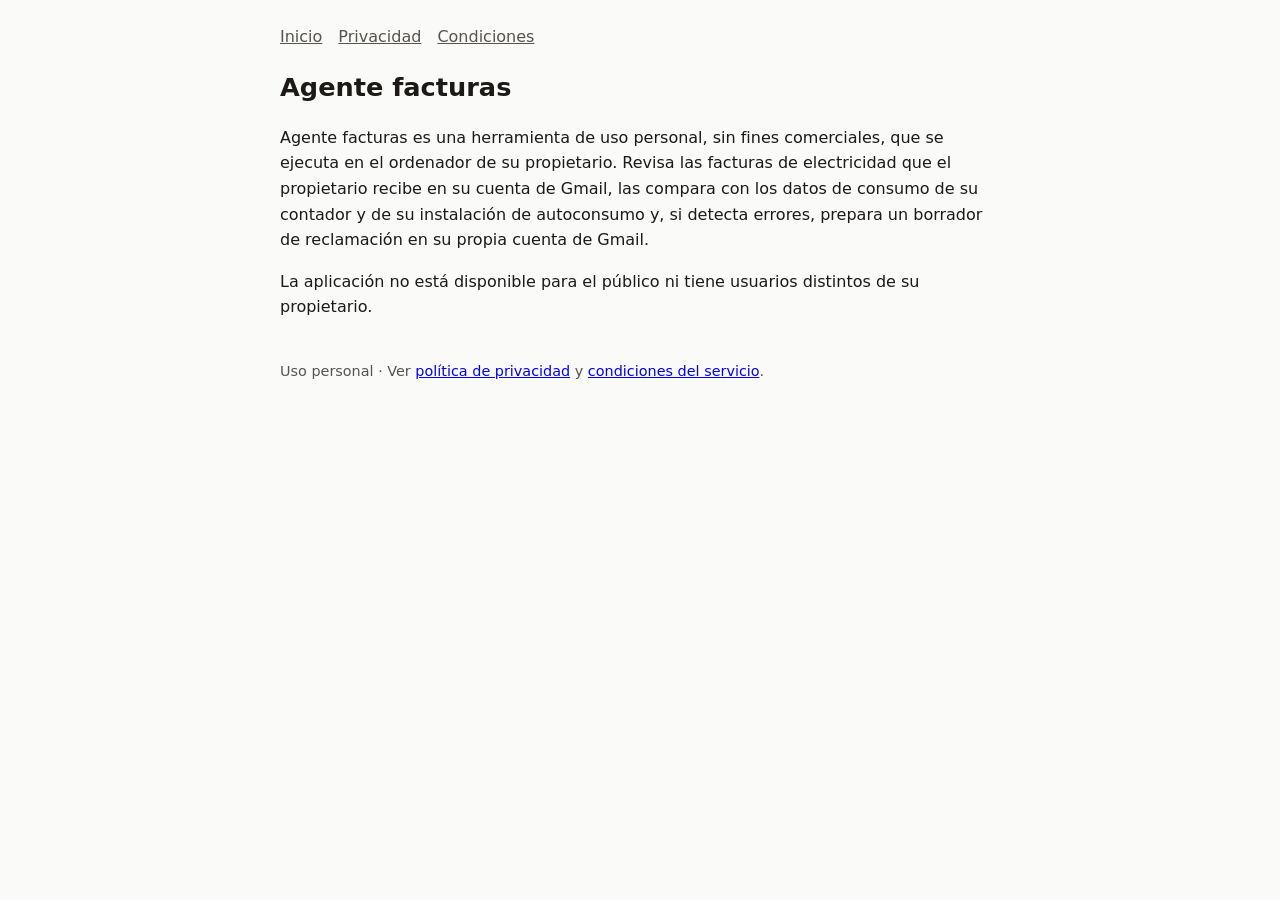
<file: index.html>
<!doctype html>
<html lang="es"><head><meta charset="utf-8"><meta name="viewport" content="width=device-width, initial-scale=1">
<title>Agente facturas</title><link rel="stylesheet" href="estilo.css"></head><body>
<nav><a href="index.html">Inicio</a><a href="privacidad.html">Privacidad</a><a href="condiciones.html">Condiciones</a></nav>
<h1>Agente facturas</h1>
<p>Agente facturas es una herramienta de uso personal, sin fines comerciales, que se ejecuta en el ordenador de su propietario.
Revisa las facturas de electricidad que el propietario recibe en su cuenta de Gmail, las compara con los datos de consumo de su
contador y de su instalación de autoconsumo y, si detecta errores, prepara un borrador de reclamación en su propia cuenta de Gmail.</p>
<p>La aplicación no está disponible para el público ni tiene usuarios distintos de su propietario.</p>
<footer>Uso personal · Ver <a href="privacidad.html">política de privacidad</a> y <a href="condiciones.html">condiciones del servicio</a>.</footer>
</body></html>
</file>
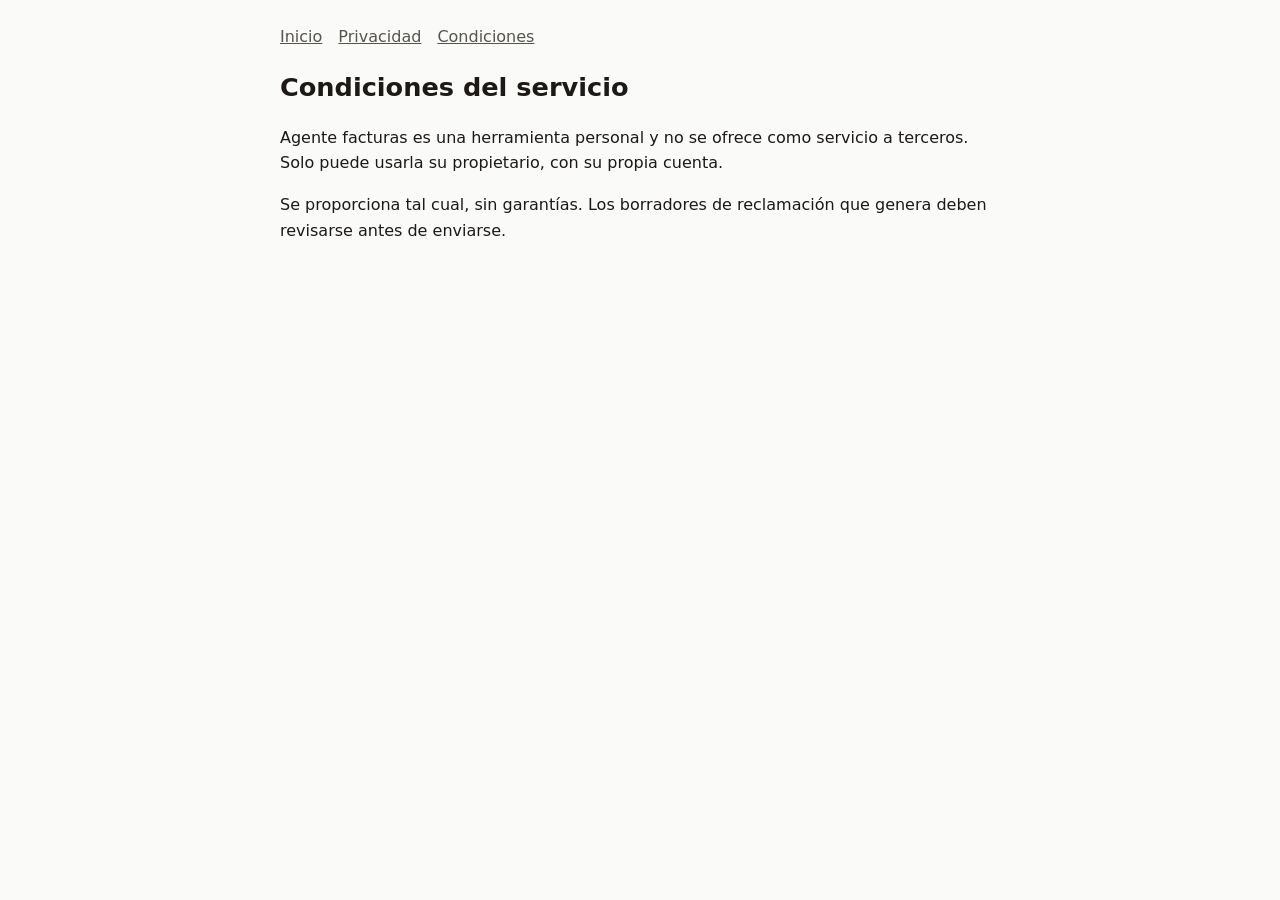
<file: condiciones.html>
<!doctype html>
<html lang="es"><head><meta charset="utf-8"><meta name="viewport" content="width=device-width, initial-scale=1">
<title>Condiciones del servicio</title><link rel="stylesheet" href="estilo.css"></head><body>
<nav><a href="index.html">Inicio</a><a href="privacidad.html">Privacidad</a><a href="condiciones.html">Condiciones</a></nav>
<h1>Condiciones del servicio</h1>
<p>Agente facturas es una herramienta personal y no se ofrece como servicio a terceros. Solo puede usarla su propietario, con su propia cuenta.</p>
<p>Se proporciona tal cual, sin garantías. Los borradores de reclamación que genera deben revisarse antes de enviarse.</p>
</body></html>
</file>
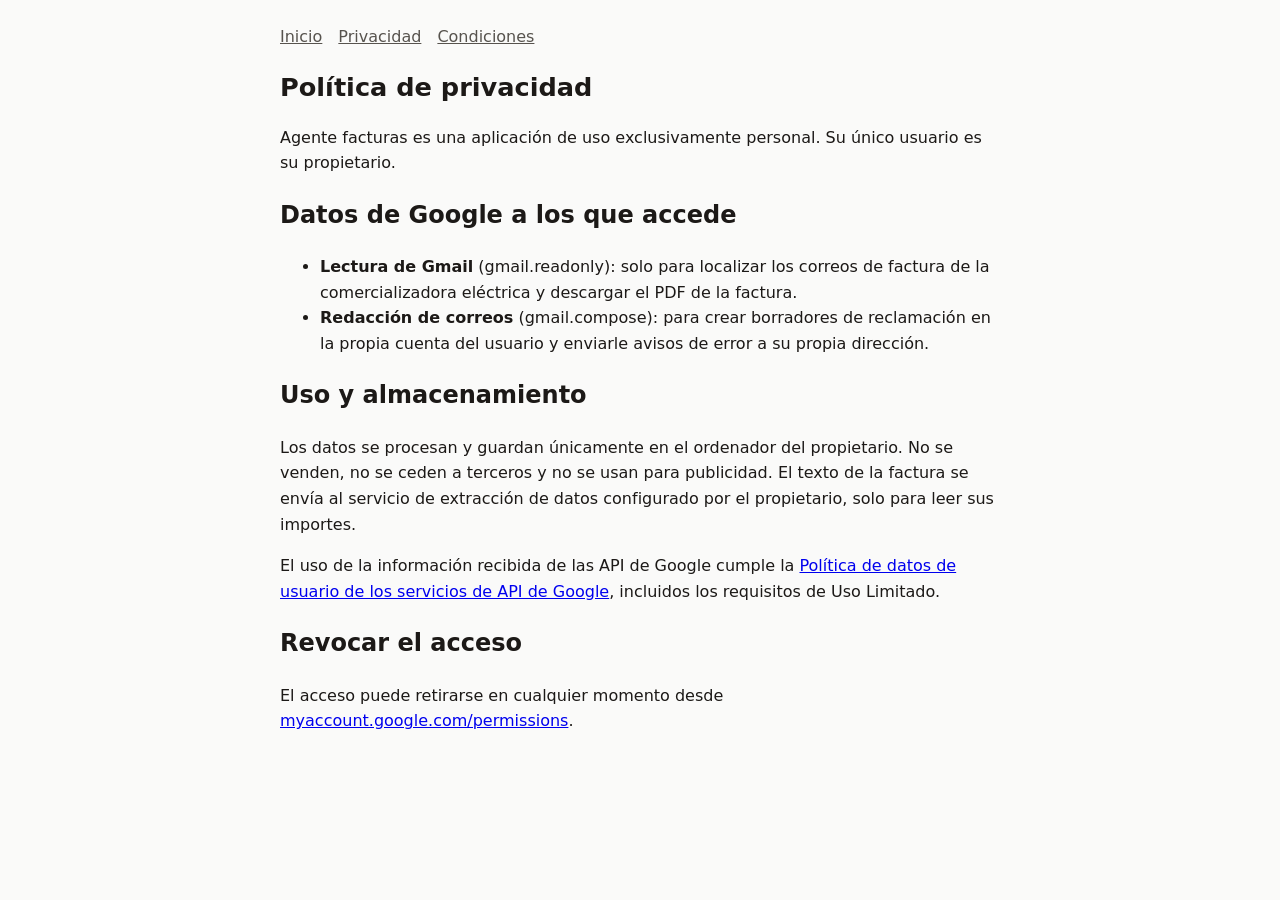
<file: privacidad.html>
<!doctype html>
<html lang="es"><head><meta charset="utf-8"><meta name="viewport" content="width=device-width, initial-scale=1">
<title>Política de privacidad</title><link rel="stylesheet" href="estilo.css"></head><body>
<nav><a href="index.html">Inicio</a><a href="privacidad.html">Privacidad</a><a href="condiciones.html">Condiciones</a></nav>
<h1>Política de privacidad</h1>
<p>Agente facturas es una aplicación de uso exclusivamente personal. Su único usuario es su propietario.</p>
<h2>Datos de Google a los que accede</h2>
<ul>
<li><b>Lectura de Gmail</b> (gmail.readonly): solo para localizar los correos de factura de la comercializadora eléctrica y descargar el PDF de la factura.</li>
<li><b>Redacción de correos</b> (gmail.compose): para crear borradores de reclamación en la propia cuenta del usuario y enviarle avisos de error a su propia dirección.</li>
</ul>
<h2>Uso y almacenamiento</h2>
<p>Los datos se procesan y guardan únicamente en el ordenador del propietario. No se venden, no se ceden a terceros y no se usan
para publicidad. El texto de la factura se envía al servicio de extracción de datos configurado por el propietario, solo para leer sus importes.</p>
<p>El uso de la información recibida de las API de Google cumple la
<a href="https://developers.google.com/terms/api-services-user-data-policy">Política de datos de usuario de los servicios de API de Google</a>,
incluidos los requisitos de Uso Limitado.</p>
<h2>Revocar el acceso</h2>
<p>El acceso puede retirarse en cualquier momento desde <a href="https://myaccount.google.com/permissions">myaccount.google.com/permissions</a>.</p>
</body></html>
</file>
<file: estilo.css>
:root{--f:#fafaf9;--t:#1c1917;--s:#57534e}
@media (prefers-color-scheme:dark){:root{--f:#1c1917;--t:#f5f5f4;--s:#a8a29e}}
body{font-family:system-ui,sans-serif;background:var(--f);color:var(--t);max-width:720px;margin:0 auto;padding:24px 16px;line-height:1.6}
nav a{margin-right:16px;color:var(--s)} h1{font-size:1.6rem} footer{margin-top:40px;color:var(--s);font-size:.9rem}
</file>
